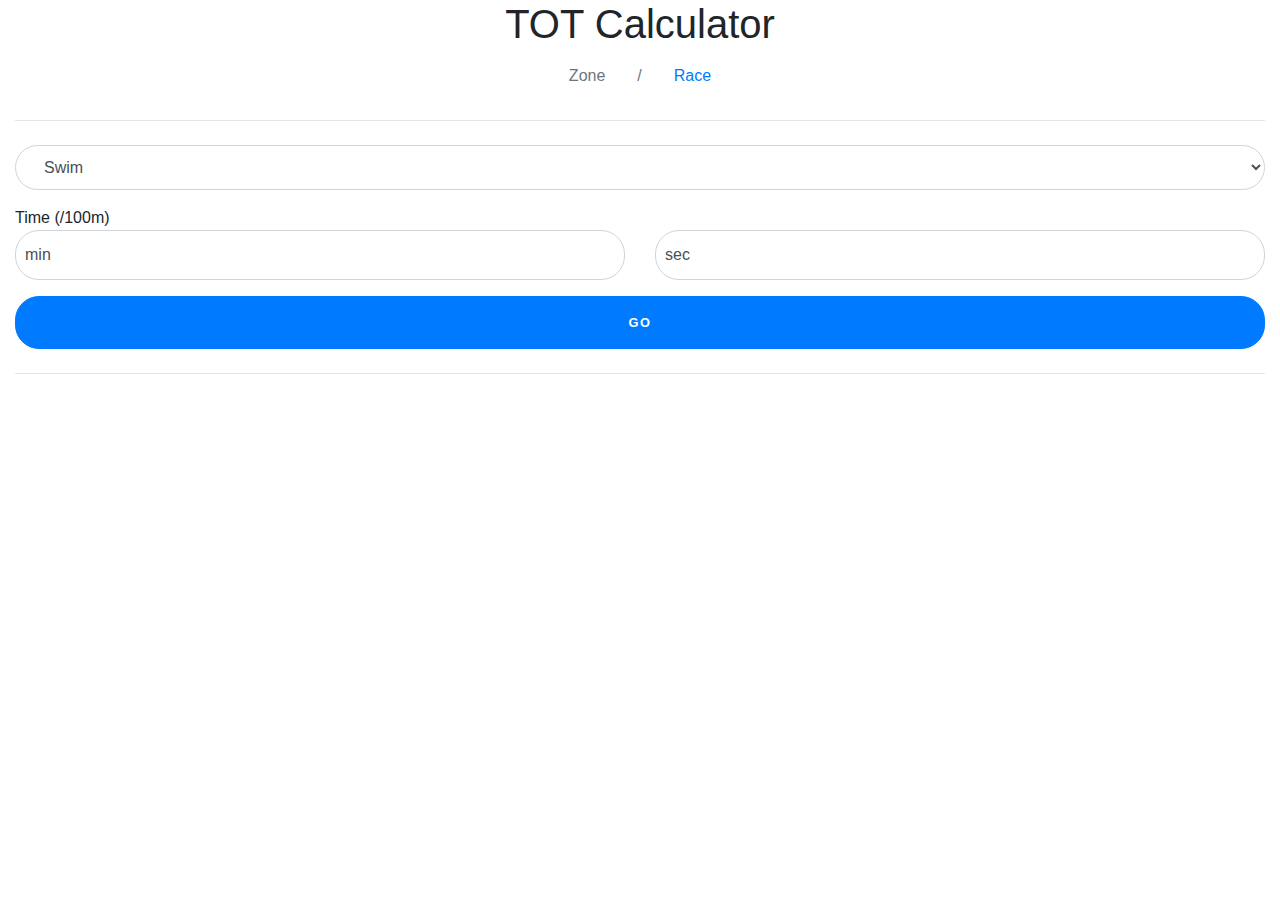
<file: src/main/resources/static/index.html>
<!DOCTYPE html>
<html lang="en">
<head>
  <title>TOT Zone Calculator</title>
  <meta charset="utf-8">
  <link rel="stylesheet" href="css/bootstrap.min.css">
  <link rel="stylesheet" type="text/css" href="css/style.css">

  <script src="https://ajax.googleapis.com/ajax/libs/jquery/3.4.1/jquery.min.js"></script>
  <script src="https://stackpath.bootstrapcdn.com/bootstrap/4.3.1/js/bootstrap.min.js"
          integrity="sha384-JjSmVgyd0p3pXB1rRibZUAYoIIy6OrQ6VrjIEaFf/nJGzIxFDsf4x0xIM+B07jRM" crossorigin="anonymous"></script>
  <script>
    function displaySport(answer) {
      document.getElementById('swimBlock').style.display = "none";
      document.getElementById('bikeBlock').style.display = "none";
      document.getElementById('runBlock').style.display = "none";

      if (answer == "swim") {
        document.getElementById('swimBlock').style.display = "block";
        displayMeasure("time");
      } else if (answer == "bike") {
        document.getElementById('bikeBlock').style.display = "block";
        displayMeasure("");
      } else if (answer == "run") {
        document.getElementById('runBlock').style.display = "block";
        displayMeasure("");
      }
    }

    function displayMeasure(answer) {
      document.getElementById("result").innerHTML = "";
      document.getElementById('timeBlock').style.display = "none";
      document.getElementById('pulseBlock').style.display = "none";
      document.getElementById('wattBlock').style.display = "none";

      if (answer === "time") {
        document.getElementById('timeBlock').style.display = "block";
      } else if (answer === "pulse") {
        document.getElementById('pulseBlock').style.display = "block";
      } else if (answer === "watt") {
        document.getElementById('wattBlock').style.display = "block";
      }
    }

    function send(type, measure) {
      var sport = document.getElementById('sport').value;
      var url = "/" + sport + "/" + type + "/" + measure;

      $.getJSON(url, function (data) {
        var items = [];
        $.each(data, function (key, val) {
          console.log(data)
          items.push("<div class='row justify-content-center'>" +
            "<div class='col-2'>" + key + "</div>" +
            "<div class='col-2'>" + val.low + " - " + val.high + "</div>" +
            "</div>");
        });

        document.getElementById("result").innerHTML = items.join("");
      });
    }

    function submitWatt() {
      send("watt", document.getElementById('watt').value);
    }

    function submitPulse() {
      send("pulse", document.getElementById('pulse').value);
    }

    function submitTime() {
      send("time", document.getElementById('min').value + "/" + document.getElementById('sec').value);
    }
  </script>
</head>
<body>
<div class="container-fluid">
  <div class="row">
    <div class="col">
      <h1 class="text-center">TOT Calculator</h1>
      <ul class="nav justify-content-center">
        <li class="nav-item"><a class="nav-link disabled" href="index.html">Zone</a></li>
        <li class="nav-item"><a class="nav-link disabled" href="#">/</a></li>
        <li class="nav-item"><a class="nav-link" href="race.html">Race</a></li>
      </ul>
      <hr class="my-4">

      <form class="form-signin">
        <!--            <div class="form-label-group">-->
        <!--              <input type="email" id="inputEmail" class="form-control" placeholder="Email address" required autofocus disabled>-->
        <!--              <label for="inputEmail">Email address</label>-->
        <!--            </div>-->

        <div class="form-label-group">
          <select id="sport" onchange="displaySport(this.value)" class="form-control">
            <option id="swim" value="swim">Swim</option>
            <option id="bike" value="bike">Bike</option>
            <option id="run" value="run">Run</option>
          </select>
        </div>

        <div id="swimBlock">
          Time (/100m)
        </div>

        <div id="bikeBlock" style="display:none;" class="form-group bike">
          <div class="custom-control custom-radio">
            <input type="radio" id="radio-bike-watt" name="radio-bike" value="watt"
                   onchange="displayMeasure(this.value)" class="custom-control-input">
            <label for="radio-bike-watt" class="custom-control-label">Watt</label>
          </div>

          <div class="custom-control custom-radio">
            <input type="radio" id="radio-bike-pulse" name="radio-bike" value="pulse"
                   onchange="displayMeasure(this.value)" class="custom-control-input">
            <label for="radio-bike-watt" class="custom-control-label">Pulse</label>
          </div>
        </div>

        <div id="runBlock" style="display:none;" class="form-group">
          <div class="custom-control custom-radio">
            <input type="radio" id="radio-run-time" name="radio-run" value="time"
                   onchange="displayMeasure(this.value)" class="custom-control-input">
            <label for="radio-run-time" class="custom-control-label">Time (min/km)</label>
          </div>
          <div class="custom-control custom-radio">
            <input type="radio" id="radio-run-pulse" name="radio-run" value="pulse"
                   onchange="displayMeasure(this.value)" class="custom-control-input">
            <label for="radio-run-pulse" class="custom-control-label">Pulse</label>
          </div>
        </div>

        <div id="wattBlock" style="display:none;">
          <div class="form-label-group">
            <input type="number" id="watt" max="600" min="50" placeholder="Wastt" class="form-control">
            <label for="watt">Watt</label>
          </div>
          <input type="button" value="GO" onclick="submitWatt()"
                 class="btn btn-lg btn-primary btn-block text-uppercase">
        </div>


        <div id="pulseBlock" style="display:none;">
          <div class="form-label-group">
            <input type="number" id="pulse" max="300" min="0" placeholder="Pulse" class="form-control">
            <label for="pulse">Pulse</label>
          </div>
          <input type="button" value="GO" onclick="submitPulse()"
                 class="btn btn-lg btn-primary btn-block text-uppercase">
        </div>

        <div id="timeBlock" style="display:block;">
          <div class="row">
            <div class="form-label-group col">
              <input type="number" id="min" min="1" max="15" placeholder="min" class="form-control">
              <label for="min">min</label>
            </div>
            <div class="form-label-group col">
              <input type="number" id="sec" min="0" max="60" placeholder="sec" class="form-control">
              <label for="sec">sec</label>
            </div>
          </div>
          <input type="button" value="GO" onclick="submitTime()"
                 class="btn btn-lg btn-primary btn-block text-uppercase">
        </div>

        <hr class="my-4">

        <div id="result">
        </div>
      </form>
    </div>
  </div>
</div>
</body>
</html>
</file>
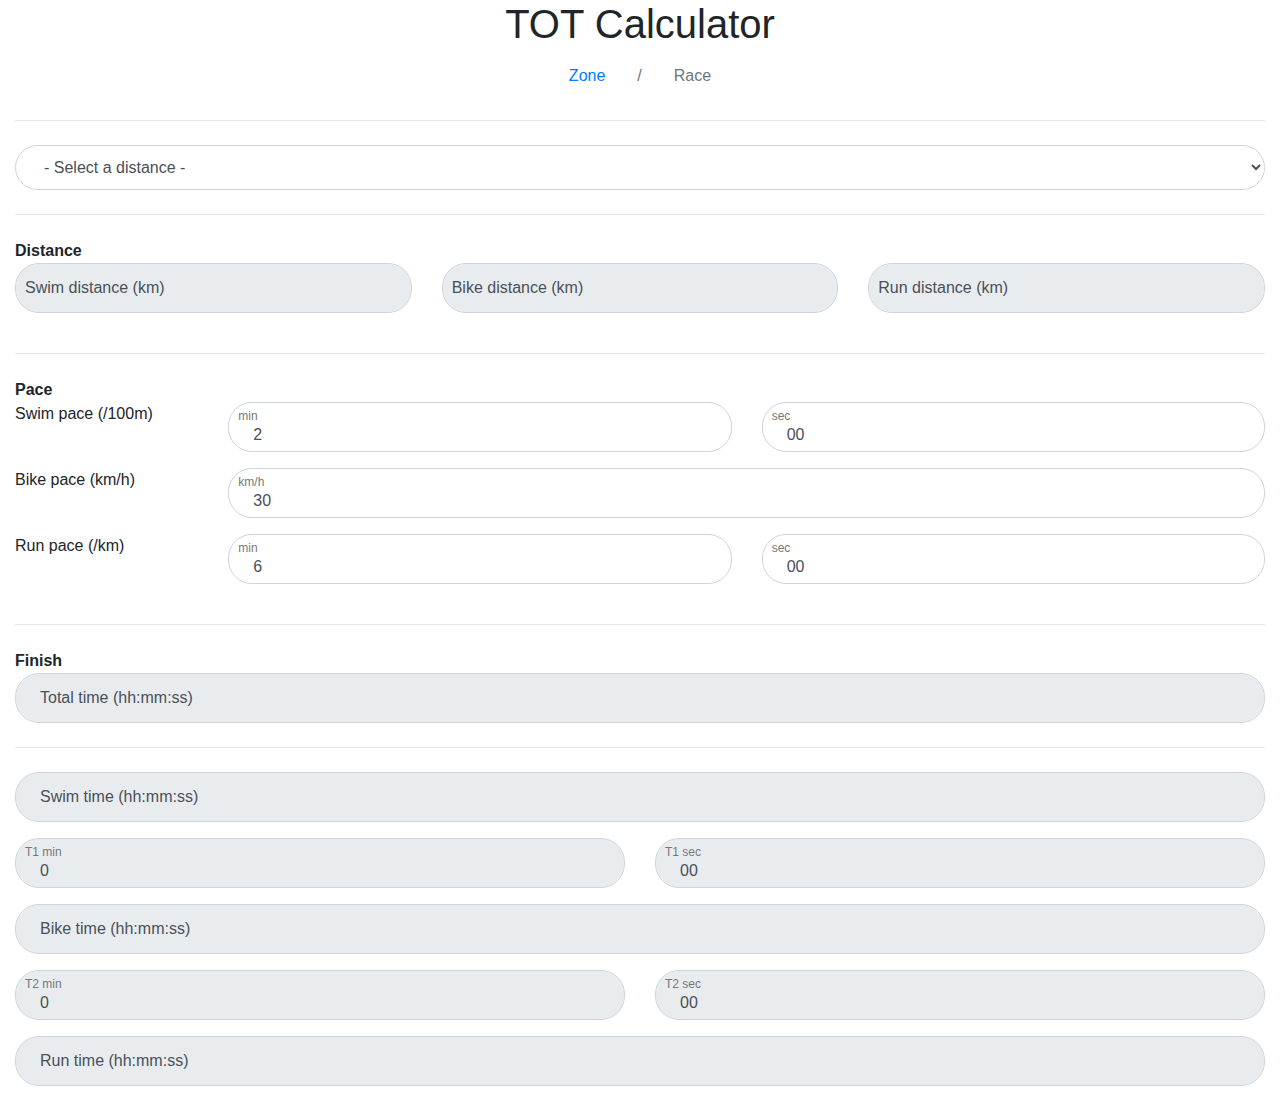
<file: src/main/resources/static/race.html>
<!DOCTYPE html>
<html lang="en">
<head>
  <title>TOT Race Calculator</title>
  <meta charset="utf-8">
  <link rel="stylesheet" href="css/bootstrap.min.css">
  <link rel="stylesheet" type="text/css" href="css/style.css">

  <script src="https://ajax.googleapis.com/ajax/libs/jquery/3.4.1/jquery.min.js"></script>
  <script src="https://stackpath.bootstrapcdn.com/bootstrap/4.3.1/js/bootstrap.min.js"
          integrity="sha384-JjSmVgyd0p3pXB1rRibZUAYoIIy6OrQ6VrjIEaFf/nJGzIxFDsf4x0xIM+B07jRM" crossorigin="anonymous"></script>
  <script>
    var totSec = {
      swim: 0,
      t1: 0,
      run: 0,
      t2: 0,
      bike: 0
    };

    function getIdValue(elementId) {
      return document.getElementById(elementId).value;
    }

    function setIdValue(elementId, value) {
      document.getElementById(elementId).value = value;
    }

    function disableAndSetId(elementId, value) {
      document.getElementById(elementId).value = value;
      document.getElementById(elementId).disabled = true;
    }

    function enableId(elementId) {
      document.getElementById(elementId).disabled = false;
    }

    function secToResString(time) {

      var hrs = ~~(time / 3600);
      var mins = ~~((time % 3600) / 60);
      var secs = ~~time % 60;

      var ret = hrs + ":";
      ret += (mins < 10 ? "0" : "") + mins + ":";
      ret += (secs < 10 ? "0" : "") + secs;

      return ret;
    }

    function calcSwim() {
      var dist100m = getIdValue('swimDist') * 10;
      var paceSecPer100m = getIdValue('swimPaceMin') * 60 + getIdValue('swimPaceSec') * 1;

      var resTotSec = dist100m * paceSecPer100m;
      totSec.swim = resTotSec;

      var resSting = secToResString(resTotSec);
      setIdValue('swimRes', resSting);

      calcTotal();
    }

    function calcT1() {
      var tTime = getIdValue('t1Min') * 60 + getIdValue('t1Sec') * 1;
      totSec.t1 = tTime;

      calcTotal();
    }

    function calcT2() {
      var tTime = getIdValue('t2Min') * 60 + getIdValue('t2Sec') * 1;
      totSec.t2 = tTime;

      calcTotal();
    }

    function calcBike() {
      var distKm = getIdValue('bikeDist');
      var paceKmh = getIdValue('bikePace');
      console.log("Bike dist=" + distKm + "km, km/h" + paceKmh);

      var resTotSec = distKm / paceKmh * 3600;
      totSec.bike = resTotSec;

      console.log("Bike res in sec=" + resTotSec);
      var resSting = secToResString(resTotSec);
      console.log("Bike res " + resSting);

      setIdValue('bikeRes', resSting);

      calcTotal();
    }

    function calcRun() {
      var distKm = getIdValue('runDist');
      var paceSecPerKm = getIdValue('runPaceMin') * 60 + getIdValue('runPaceSec') * 1;

      var resTotSec = distKm * paceSecPerKm;
      totSec.run = resTotSec;

      var resSting = secToResString(resTotSec);
      setIdValue('runRes', resSting);

      calcTotal();
    }

    function calcTotal() {
      var sec = totSec.swim + +totSec.t1 + totSec.bike + totSec.t2 + totSec.run;
      var resSting = secToResString(sec);
      setIdValue('res', resSting);
      return resSting;
    }

    function selectDistance(distance) {
      if (distance === 'im') {
        disableAndSetId('swimDist', 3.86);
        disableAndSetId('bikeDist', 180.25);
        disableAndSetId('runDist', 42.16);
      } else if (distance === 'him') {
        disableAndSetId('swimDist', 1.93);
        disableAndSetId('bikeDist', 90.12);
        disableAndSetId('runDist', 21.08);
      } else if (distance === 'olympic') {
        disableAndSetId('swimDist', 1.5);
        disableAndSetId('bikeDist', 40);
        disableAndSetId('runDist', 10);
      } else {
        enableId('swimDist');
        enableId('bikeDist');
        enableId('runDist');
      }
      enableId('t1Min');
      enableId('t1Sec');
      enableId('t2Min');
      enableId('t2Sec');
      calcAll();
    }

    function calcAll() {
      calcSwim();
      calcBike();
      calcRun();
      return calcTotal();
    }
  </script>
</head>
<body>
<div class="container-fluid">
  <div class="row">
    <div class="col">
      <h1 class="text-center">TOT Calculator</h1>
      <ul class="nav justify-content-center">
        <li class="nav-item"><a class="nav-link" href="index.html">Zone</a></li>
        <li class="nav-item"><a class="nav-link disabled" href="#">/</a></li>
        <li class="nav-item"><a class="nav-link disabled" href="race.html">Race</a></li>
      </ul>
      <hr class="my-4">

      <form class="form-signin">
        <div class="form-label-group">
          <select id="raceLength" onchange="selectDistance(this.value)" class="form-control">
            <option disabled="disabled" selected>- Select a distance -</option>
            <option value="olympic">Olympic</option>
            <option value="im">Ironman</option>
            <option value="him">Half-Ironman</option>
            <option value="custom">Custom</option>
          </select>
        </div>
        <hr class="my-4">

        <strong class="text-center">Distance</strong>
        <div class="row">
          <div class="form-label-group col-md-4">
            <input type="number" id="swimDist" max="300" min="0" placeholder="Swim distance (km)" class="form-control"
                   onchange="calcSwim()" disabled>
            <label for="swimDist">Swim distance (km)</label>
          </div>
          <div class="form-label-group col-md-4">
            <input type="number" id="bikeDist" max="300" min="0" placeholder="Bike distance (km)" class="form-control"
                   onchange="calcBike()" disabled>
            <label for="bikeDist">Bike distance (km)</label>
          </div>
          <div class="form-label-group col-md-4">
            <input type="number" id="runDist" max="300" min="0" placeholder="Run distance (km)" class="form-control"
                   onchange="calcRun()" disabled>
            <label for="runDist">Run distance (km)</label>
          </div>
        </div>

        <hr class="my-4">
        <strong class="text-center">Pace</strong>
        <div class="row">
          <div class="col-md-2">
            Swim pace (/100m)
          </div>
          <div class="col form-label-group">
            <input type="number" id="swimPaceMin" max="59" min="0" placeholder="min"
                   onchange="calcSwim()" class="form-control" value="2">
            <label for="swimPaceMin">min</label>
          </div>
          <div class="col form-label-group">
            <input type="number" id="swimPaceSec" max="59" min="0" placeholder="sec"
                   onchange="calcSwim()" class="form-control" value="00">
            <label for="swimPaceSec">sec</label>
          </div>
        </div>
        <div class="row">
          <div class="col-md-2">
            Bike pace (km/h)
          </div>
          <div class="col form-label-group">
            <input type="number" id="bikePace" max="300" min="0" placeholder="km/h"
                   onchange="calcBike()" class="form-control" value="30">
            <label for="bikePace">km/h</label>
          </div>
        </div>
        <div class="row">
          <div class="col-md-2">
            Run pace (/km)
          </div>
          <div class="col form-label-group">
            <input type="number" id="runPaceMin" max="59" min="0" placeholder="min"
                   onchange="calcRun()" class="form-control" value="6">
            <label for="runPaceMin">min</label>
          </div>
          <div class="col form-label-group">
            <input type="number" id="runPaceSec" max="59" min="0" placeholder="sec"
                   onchange="calcRun()" class="form-control" value="00">
            <label for="runPaceSec">sec</label>
          </div>
        </div>

        <hr class="my-4">

        <strong class="text-center">Finish</strong>
        <div class="form-label-group">
          <input type="text" id="res" placeholder="Run time (hh:mm:ss)" class="form-control" disabled>
          <label for="res">Total time (hh:mm:ss)</label>
        </div>
        <hr class="my-4">
        <div class="form-label-group">
          <input type="text" id="swimRes" placeholder="Swim time (hh:mm:ss)" class="form-control" disabled>
          <label for="swimRes">Swim time (hh:mm:ss)</label>
        </div>
        <div class="row">
          <div class="col form-label-group">
            <input type="number" id="t1Min" max="59" min="0" placeholder="T1 min"
                   onchange="calcT1()" class="form-control" value="0" disabled>
            <label for="t1Min">T1 min</label>
          </div>
          <div class="col form-label-group">
            <input type="number" id="t1Sec" max="59" min="0" placeholder="T1 sec"
                   onchange="calcT1()" class="form-control" value="00" disabled>
            <label for="t1Sec">T1 sec</label>
          </div>
        </div>
        <div class="form-label-group">
          <input type="text" id="bikeRes" placeholder="Bike time (hh:mm:ss)" class="form-control" disabled>
          <label for="bikeRes">Bike time (hh:mm:ss)</label>
        </div>
        <div class="row">
          <div class="col form-label-group">
            <input type="number" id="t2Min" max="59" min="0" placeholder="T2 min"
                   onchange="calcT2()" class="form-control" value="0" disabled>
            <label for="t2Min">T2 min</label>
          </div>
          <div class="col form-label-group">
            <input type="number" id="t2Sec" max="59" min="0" placeholder="T2 sec"
                   onchange="calcT2()" class="form-control" value="00" disabled>
            <label for="t2Sec">T2 sec</label>
          </div>
        </div>
        <div class="form-label-group">
          <input type="text" id="runRes" placeholder="Run time (hh:mm:ss)" class="form-control" disabled>
          <label for="runRes">Run time (hh:mm:ss)</label>
        </div>
      </form>
    </div>
  </div>
</div>
</body>
</html>
</file>
<file: src/main/resources/static/css/style.css>
:root {
  --input-padding-x: 1.5rem;
  --input-padding-y: .75rem;
  --input-radius: 1.5rem;
}

.card-signin {
  border: 0;
}

.card-signin .card-title {
  margin-bottom: 2rem;
  font-weight: 300;
  font-size: 1.5rem;
}

.card-signin .card-body {
  padding: 2rem;
}

.form-signin {
  width: 100%;
}

.form-signin .btn {
  font-size: 80%;
  border-radius: var(--input-radius);
  letter-spacing: .1rem;
  font-weight: bold;
  padding: 1rem;
  transition: all 0.2s;
}

.form-label-group {
  position: relative;
  margin-bottom: 1rem;
}

.form-label-group input,
.form-label-group select {
  height: auto;
  border-radius: var(--input-radius);
}

.form-label-group>input,
.form-label-group>label,
.form-label-group select {
  padding: var(--input-padding-y) var(--input-padding-x);
}

.form-label-group>label {
  position: absolute;
  top: 0;
  left: 0;
  display: block;
  width: 100%;
  margin-bottom: 0;
  /* Override default `<label>` margin */
  line-height: 1.5;
  color: #495057;
  border: 1px solid transparent;
  border-radius: .25rem;
  transition: all .1s ease-in-out;
}

.form-label-group input::-webkit-input-placeholder {
  color: transparent;
}

.form-label-group input:-ms-input-placeholder {
  color: transparent;
}

.form-label-group input::-ms-input-placeholder {
  color: transparent;
}

.form-label-group input::-moz-placeholder {
  color: transparent;
}

.form-label-group input::placeholder {
  color: transparent;
}

.form-label-group input:not(:placeholder-shown) {
  padding-top: calc(var(--input-padding-y) + var(--input-padding-y) * (2 / 3));
  padding-bottom: calc(var(--input-padding-y) / 3);
}

.form-label-group input:not(:placeholder-shown)~label {
  padding-top: calc(var(--input-padding-y) / 3);
  padding-bottom: calc(var(--input-padding-y) / 3);
  font-size: 12px;
  color: #777;
}

/* Fallback for Edge
-------------------------------------------------- */

@supports (-ms-ime-align: auto) {
  .form-label-group>label {
    display: none;
  }
  .form-label-group input::-ms-input-placeholder {
    color: #777;
  }
}

/* Fallback for IE
-------------------------------------------------- */

@media all and (-ms-high-contrast: none),
(-ms-high-contrast: active) {
  .form-label-group>label {
    display: none;
  }
  .form-label-group input:-ms-input-placeholder {
    color: #777;
  }
}
</file>
